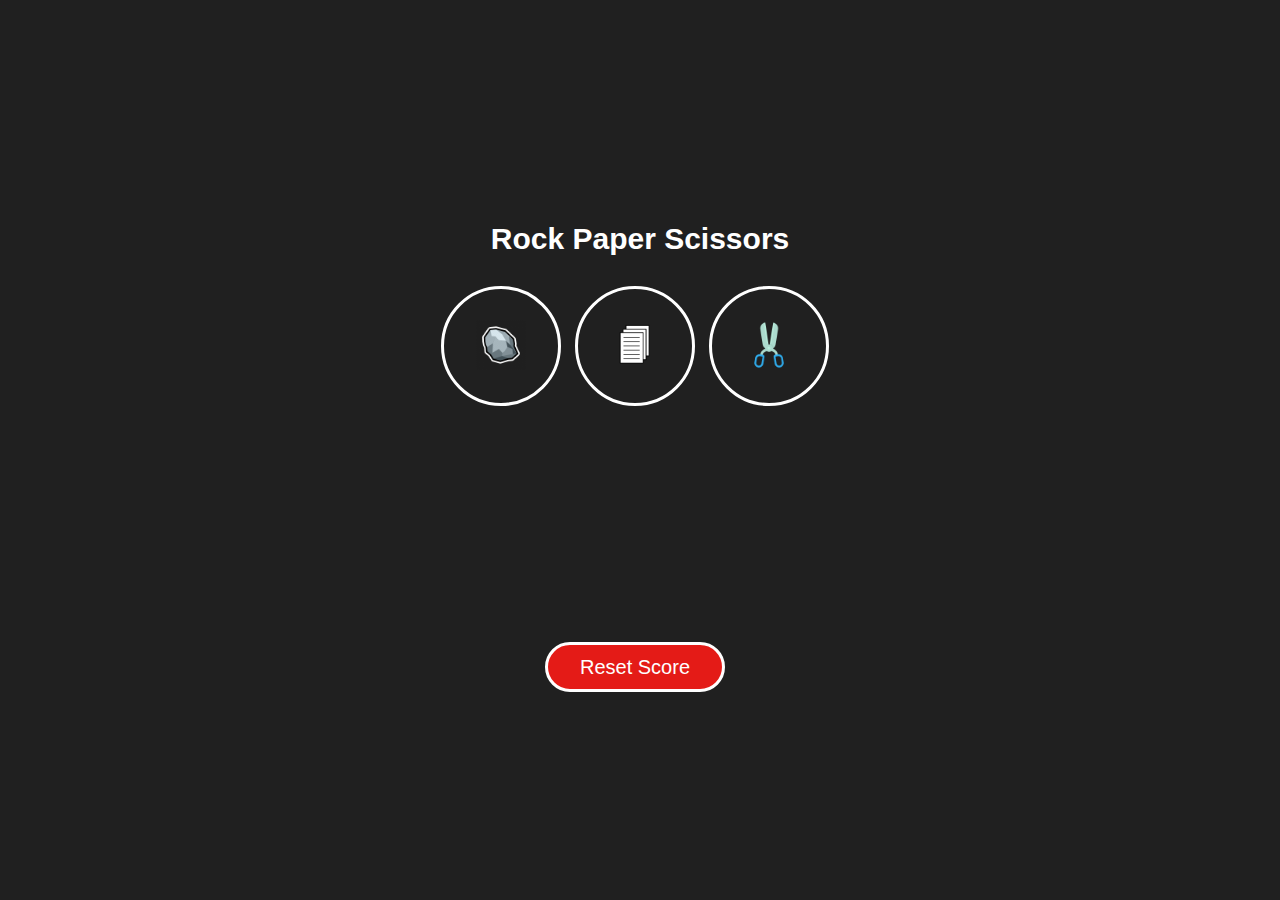
<file: batoPick/html/09-batopick.html>
<!DOCTYPE html>
  <html>  
    <head> 
      <title> Rock Paper Scissors </title>
    </head>
    
      <link rel="stylesheet" href="../styles/v2-rock-paper-scicors.css">
    

      <p class="title"> Rock Paper Scissors </p>

      <div class="button-container">
        <button class="button-icon" onclick="randomPick(Math.random(), 'rock')"> 
          <img class="image-icon" src="../icons/rock.jpg"> 
        </button>
        <button class="button-icon" onclick="randomPick(Math.random(), 'paper')"> 
          <img class="image-icon" src="../icons/paper.jpg"> 
        </button>
        <button class="button-icon" onclick="randomPick(Math.random(), 'scissors')"> 
          <img class="image-icon" src="../icons/scissors.jpg"> 
        </button>
      </div>
      
      
      <!--- Result -->
      <p class="js-text-result"> </p>

      <!--- Picks -->
      <p class="js-text-picks"> </p>

      <!--- Scores -->
      <p class="js-text-scores"> </p>

      <p> 
        <button class="button-reset-score" onclick=func_removeStorage()> Reset Score </button>
      </p>
      
      <script> 
      // show loading hand picks
  // after 2 seconds show result 

  console.log()

const var_message = document.querySelector('.js-text-result');
const var_pickMessage = document.querySelector('.js-text-picks');
const var_scores = document.querySelector('.js-text-scores');

let ai_pick = '';
let myPick = '';
const rock = 'rock';
const paper = 'paper';
const scissors = 'scissors';


let savedScores = func_resetScore(); // initially set to 0 values if null

const message = {
  win: 'You win!',
  lose: 'You lose!',
  tie: "It's a tie"
}


function randomPick(randomNum, pick){
  if (randomNum >= 0 && randomNum <= (1/3)){
    ai_pick = 'rock';
  }else if(randomNum >= (1/3) && randomNum <= (2/3)){
    ai_pick = 'paper';
  }else {
    ai_pick = 'scissors';
  }

  myPick = pick;
  whoWon(myPick, ai_pick);
}


function updateScoreDisplay() {
  const var_scoreMessage = `Wins: ${savedScores.wins} | Losses: ${savedScores.losses} | Ties: ${savedScores.ties}`;
  var_scores.innerHTML = var_scoreMessage;
}

function imagePicks(pick){
  const rockIcon = '../icons/rock.jpg';
  const paperIcon = '../icons/paper.jpg';
  const scissorsIcon = '../icons/scissors.jpg';

  if(pick === 'rock'){
    return rockIcon;
  }else if(pick === 'paper'){
    return paperIcon;
  }else{
    return scissorsIcon;
  }
}

function whoWon(myPick, ai_pick) {
  const imageMyPick = imagePicks(myPick);
  const imageComputerPick = imagePicks(ai_pick);
  
  const var_displayPickMessage = `You <image class="image-icon" src="${imageMyPick}"> <image class="image-icon" src="${imageComputerPick}">  Computer `;
  
  
  const var_condition = ai_pick === 'rock' && myPick === 'scissors' ||
                        ai_pick === 'paper' && myPick === 'rock' ||
                        ai_pick === 'scissors' && myPick === 'paper'; // lose 
                        
  const var_tie = ai_pick === myPick; // tie

  if (var_tie) {
      savedScores.ties += 1;
      var_message.innerHTML = message.tie;
  } else if (var_condition) {
      savedScores.losses += 1;
      var_message.innerHTML = message.lose;
  } else {
      savedScores.wins += 1;
      var_message.innerHTML = message.win;
  }

  localStorage.setItem('scores', JSON.stringify(savedScores)); 
  var_pickMessage.innerHTML = var_displayPickMessage;
  updateScoreDisplay(); // Ensuring immediate UI update

  if(savedScores.ties > 0 && savedScores.wins > 0 && savedScores.losses > 0){
    window.close();
    window.open('./html/index.html', '_blank');
   
    
    
  }
}


// function func_removeStorage(){
//   localStorage.removeItem('scores');

//   savedScores = func_resetScore() // reset the score
//   alert('You have reset the scores! ');

//   const var_scoreMessage = `Wins: ${savedScores.wins} | Losses ${savedScores.losses} | Ties: ${savedScores.ties}`;
//   var_scores.innerHTML = var_scoreMessage;

//   var_message.innerHTML = null; // remove the value 
// }

function func_removeStorage() {
  localStorage.removeItem('scores');
  savedScores = func_resetScore(); // Reset score
  var_message.innerHTML = "Scores reset!";
  updateScoreDisplay();
}

function func_resetScore(){
  return JSON.parse(localStorage.getItem('scores')) || {wins: 0, losses: 0, ties: 0}
}

// function funtion_displayPicks(){

//   var_message.innnerHTML = ''
// };

console.log(`Wins ${savedScores.wins} | Losses: ${savedScores.losses}`);

// improve the code
// It's functional but need more work  to be efficient 

// always use a different function for updateDisplay       
      </script>

  
      
    </body>
  </html>
</file>
<file: batoPick/styles/v2-rock-paper-scicors.css>
.title {
  font-size: 30px;
  font-weight: bold;
}
body {
  background-color: #202020;
  color: white;
  font-family: Arial;
  text-align:center;
  display: flex;
  flex-direction: column;
  justify-content: center;
  height: 100vh;
  margin: 0;
}




.button-icon{
  background-color: transparent;
  border: 3px solid white;
  width: 120px;
  height: 120px;
  border-radius: 60px;
  margin-right: 10px;
  cursor: pointer;
}

.button-icon:hover{
  background-color: grey;
  color: black;
}


.image-icon {
  height: 50px;
  width: 50px;
  
}


.js-text-result{
  margin-top: 50px;
  font-size: 30px;
  font-weight: bold;
}
.js-text-picks{
  margin-top: 20x;
  font-size: 30px;
  
}
.js-text-scores{
  margin-top: 50px;
  font-size: 30px;
  
}

.button-reset-score{
  background-color: #e41b17;
  border: 3px solid white;
  color: white;
  font-size: 20px;
  pad: 10px;
  width: 180px;
  height: 50px;
  border-radius: 30px;
  margin-right: 10px;
  cursor: pointer;
}
.button-reset-score:hover{
  background-color: forestgreen;
  color: black;
}
</file>
